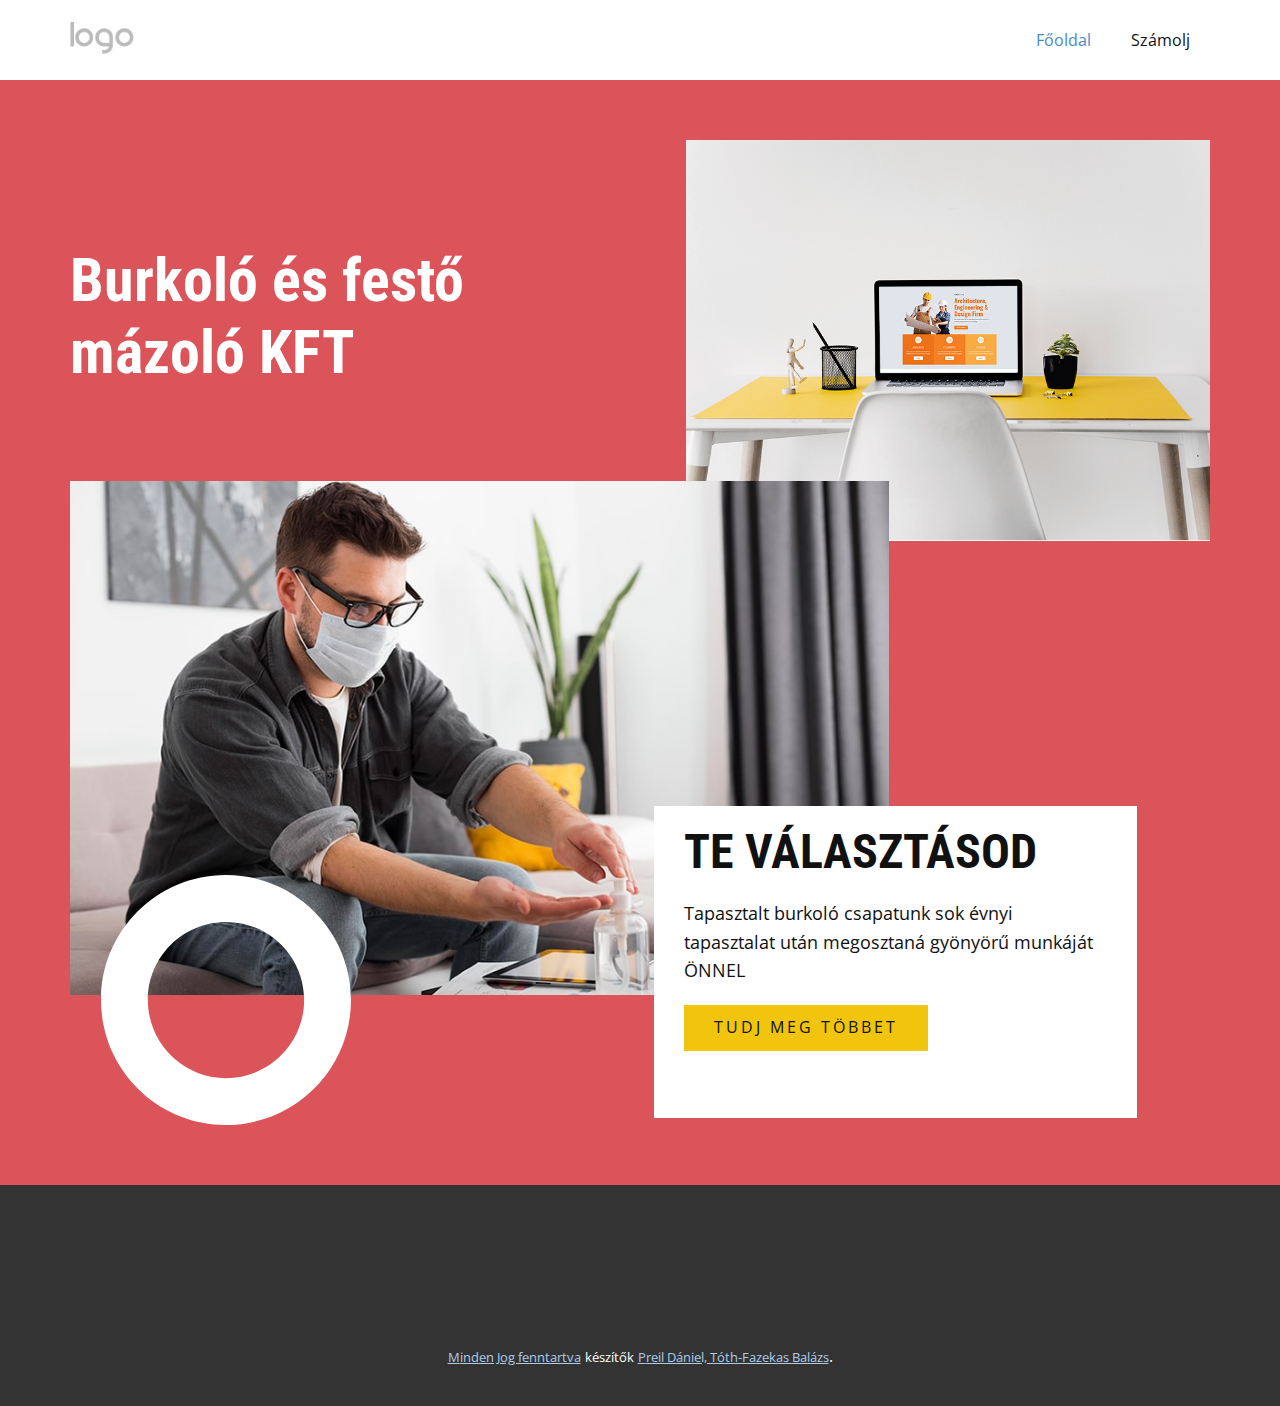
<file: index.html>
<!DOCTYPE html>
<html style="font-size: 16px;" lang="en"><head>
    <meta name="viewport" content="width=device-width, initial-scale=1.0">
    <meta charset="utf-8">
    <meta name="keywords" content="Mobile-Friendly Web Design to Grow Your Business, Our Vision">
    <meta name="description" content="">
    <title>Home</title>
    <link rel="stylesheet" href="nicepage.css" media="screen">
<link rel="stylesheet" href="Home.css" media="screen">
    <script class="u-script" type="text/javascript" src="jquery.js" defer=""></script>
    <script class="u-script" type="text/javascript" src="nicepage.js" defer=""></script>
    <meta name="generator" content="Nicepage 5.10.8, nicepage.com">
    <link id="u-theme-google-font" rel="stylesheet" href="https://fonts.googleapis.com/css?family=Roboto:100,100i,300,300i,400,400i,500,500i,700,700i,900,900i|Open+Sans:300,300i,400,400i,500,500i,600,600i,700,700i,800,800i">
    <link id="u-page-google-font" rel="stylesheet" href="https://fonts.googleapis.com/css?family=Roboto+Condensed:300,300i,400,400i,700,700i">
    
    
    <script type="application/ld+json">{
		"@context": "http://schema.org",
		"@type": "Organization",
		"name": "",
		"logo": "images/default-logo.png"
}</script>
    <meta name="theme-color" content="#478ac9">
    <meta property="og:title" content="Home">
    <meta property="og:type" content="website">
  <meta data-intl-tel-input-cdn-path="intlTelInput/"></head>
  <body class="u-body u-xl-mode" data-lang="en"><header class="u-clearfix u-header u-header" id="sec-7cf6"><div class="u-clearfix u-sheet u-valign-middle u-sheet-1">
        <a href="index.html" class="u-image u-logo u-image-1">
          <img src="images/default-logo.png" class="u-logo-image u-logo-image-1">
        </a>
        <nav class="u-menu u-menu-dropdown u-offcanvas u-menu-1">
          <div class="menu-collapse" style="font-size: 1rem; letter-spacing: 0px;">
            <a class="u-button-style u-custom-left-right-menu-spacing u-custom-padding-bottom u-custom-top-bottom-menu-spacing u-nav-link u-text-active-palette-1-base u-text-hover-palette-2-base" href="#">
              <svg class="u-svg-link" viewBox="0 0 24 24"><use xmlns:xlink="http://www.w3.org/1999/xlink" xlink:href="#menu-hamburger"></use></svg>
              <svg class="u-svg-content" version="1.1" id="menu-hamburger" viewBox="0 0 16 16" x="0px" y="0px" xmlns:xlink="http://www.w3.org/1999/xlink" xmlns="http://www.w3.org/2000/svg"><g><rect y="1" width="16" height="2"></rect><rect y="7" width="16" height="2"></rect><rect y="13" width="16" height="2"></rect>
</g></svg>
            </a>
          </div>
          <div class="u-nav-container">
            <ul class="u-nav u-unstyled u-nav-1"><li class="u-nav-item"><a class="u-button-style u-nav-link u-text-active-palette-1-base u-text-hover-palette-2-base" href="index.html" style="padding: 10px 20px;">Főoldal</a>
</li><li class="u-nav-item"><a class="u-button-style u-nav-link u-text-active-palette-1-base u-text-hover-palette-2-base" href="calculate.html" style="padding: 10px 20px;">Számolj</a>
</li></ul>
          </div>
          <div class="u-nav-container-collapse">
            <div class="u-black u-container-style u-inner-container-layout u-opacity u-opacity-95 u-sidenav">
              <div class="u-inner-container-layout u-sidenav-overflow">
                <div class="u-menu-close"></div>
                <ul class="u-align-center u-nav u-popupmenu-items u-unstyled u-nav-2"><li class="u-nav-item"><a class="u-button-style u-nav-link" href="index.html">Főoldal</a>
</li><li class="u-nav-item"><a class="u-button-style u-nav-link" href="calculate.html">Számolj</a>
</li><li class="u-nav-item"><a class="u-button-style u-nav-link" href="Contact.html">Kapcsolat</a>
</li></ul>
              </div>
            </div>
            <div class="u-black u-menu-overlay u-opacity u-opacity-70"></div>
          </div>
        </nav>
      </div></header>
    <section class="u-clearfix u-palette-2-base u-section-1" id="carousel_34bd">
      <div class="u-clearfix u-sheet u-valign-middle-sm u-valign-middle-xs u-sheet-1">
        <img src="images/9fea89fe-978d-29e6-07e9-c41c47e486f8.jpg" alt="" class="u-align-left u-image u-image-1">
        <div class="u-align-left u-container-style u-expanded-width-xs u-group u-group-1">
          <div class="u-container-layout u-valign-middle u-container-layout-1">
            <h1 class="u-custom-font u-font-roboto-condensed u-text u-text-body-alt-color u-text-1">Burkoló és festő mázoló KFT</h1>
          </div>
        </div>
        <img src="images/-min.jpg" alt="" class="u-align-left u-image u-image-2">
        <div class="u-align-left u-container-style u-group u-white u-group-2">
          <div class="u-container-layout u-container-layout-2">
            <h2 class="u-custom-font u-font-roboto-condensed u-text u-text-2">Te választásod</h2>
            <p class="u-text u-text-3">Tapasztalt burkoló csapatunk sok évnyi tapasztalat után megosztaná gyönyörű munkáját ÖNNEL</p>
            </p>
            <a href="calculate.html" class="u-btn u-btn-rectangle u-button-style u-palette-3-base u-btn-2">Tudj meg többet</a>
          </div>
        </div>
        <div class="u-shape u-shape-svg u-text-white u-shape-1">
          <svg class="u-svg-link" preserveAspectRatio="none" viewBox="0 0 160 160"><use xmlns:xlink="http://www.w3.org/1999/xlink" xlink:href="#svg-d9c8"></use></svg>
          <svg xmlns="http://www.w3.org/2000/svg" xmlns:xlink="http://www.w3.org/1999/xlink" version="1.1" xml:space="preserve" class="u-svg-content" viewBox="0 0 160 160" x="0px" y="0px" id="svg-d9c8" style="enable-background:new 0 0 160 160;"><path d="M80,30c27.6,0,50,22.4,50,50s-22.4,50-50,50s-50-22.4-50-50S52.4,30,80,30 M80,0C35.8,0,0,35.8,0,80s35.8,80,80,80
	s80-35.8,80-80S124.2,0,80,0L80,0z"></path></svg>
        </div>
      </div>
    </section>
    
    
    <footer class="u-align-center u-clearfix u-footer u-grey-80 u-footer" id="sec-8232"><div class="u-clearfix u-sheet u-sheet-1">
        <p class="u-small-text u-text u-text-variant u-text-1"></p>
      </div></footer>
    <section class="u-backlink u-clearfix u-grey-80">
      <a class="u-link" href="index.html" target="_blank">
        <span>Minden Jog fenntartva</span>
      </a>
      <p class="u-text">
        <span>készítők</span>
      </p>
      <a class="u-link" href="index.html" target="_blank">
        <span>Preil Dániel, Tóth-Fazekas Balázs</span>
      </a>. 
    </section>
  
</body></html>
</file>
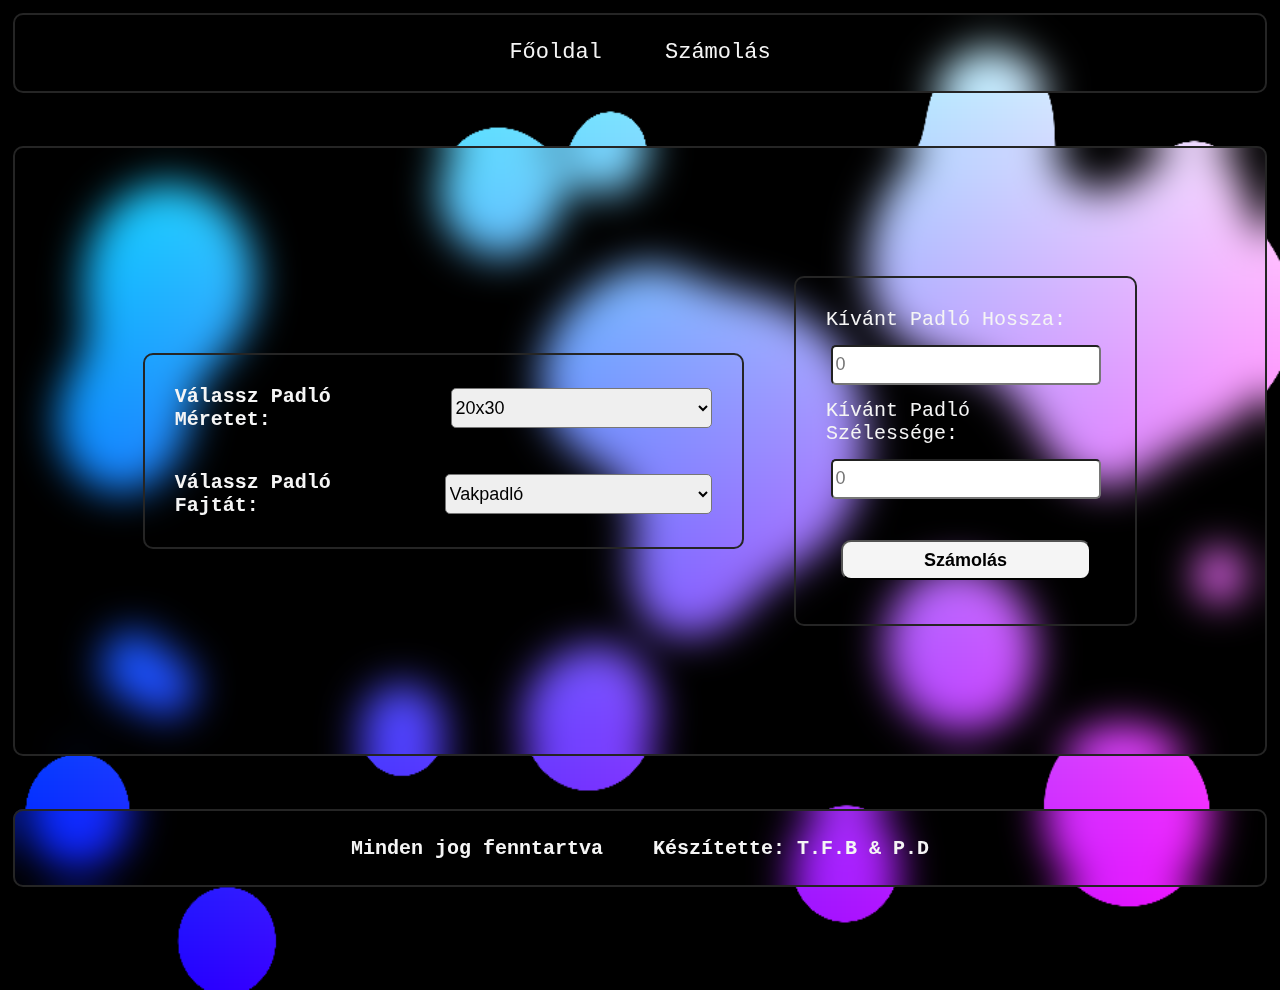
<file: calculate.html>
<!DOCTYPE html>

<html lang="hu">

  <head>
    <meta charset="UTF-8">
    <meta http-equiv="X-UA-Compatible" content="IE=edge">
    <meta name="viewport" content="width=device-width, initial-scale=1.0">
    <link rel="stylesheet" href="style.css">
    <script src="./background.js" defer></script>
    <title>Számolás</title>
  </head>

  <body>


    <div>
      <nav class="navbar">
        <a href="./index.html">Főoldal</a>
        <a href="#">Számolás</a>
      </nav>
    </div>

    <div class="container">

      <div class="chooser-container">
        <div class="chooser">
          <h1 class="chooser-title">Válassz Padló Méretet:</h1>
          <select class="choose-select">
            <option class="choose-data" value="20x30">20x30</option>
            <option class="choose-data" value="30x30">30x30</option>
            <option class="choose-data" value="25x25">25x25</option>
            <option class="choose-data" value="40x60">40x60</option>
          </select>
        </div>

        <div class="chooser">
          <h1 class="chooser-title">Válassz Padló Fajtát:</h1>
          <select class="choose-select">
            <option class="choose-data" value="Vakpadló">Vakpadló</option>
            <option class="choose-data" value="Lamellaparketta">Lamellaparketta</option>
            <option class="choose-data" value="Mozaikparketta">Mozaikparketta</option>
            <option class="choose-data" value="Szalagparketta">Szalagparketta</option>
          </select>
        </div>
      </div>

      <form class="form">
        <label class="label" for="first">Kívánt Padló Hossza: </label>
        <input class="input" type="text" id="numberOne" value="" placeholder="0" required/>
        <label class="label" for="second">Kívánt Padló Szélessége: </label>
        <input class="input" type="text" id="numberTwo" value="" placeholder="0" required/>
        <input class="button" type="button" onclick="incrementValue()" value="Számolás" />
        <h3 id="result" style="margin-top: 5%; font-size: 20px; text-align: center;"></h3>
      </form>
    </div>

  <div class="footer">
    <div class="footer-elements">
      <h1>Minden jog fenntartva</h1>
      <h1>Készítette: T.F.B & P.D</h1>
    </div>
  </div>

  <script>
    function incrementValue() {
      let valueOne = parseInt(document.getElementById('numberOne').value);
      let valueTwo = parseInt(document.getElementById('numberTwo').value);
      let newValue = valueOne * valueTwo
      if (newValue === NaN || newValue === 0) {
          let result = document.getElementById('result').innerText = `Helytelen érték`;
      } else {
          let result = document.getElementById('result').innerText = `Eredmény: ${newValue}m²`;
      }
    }
  </script>

  </body>


</html>
</file>
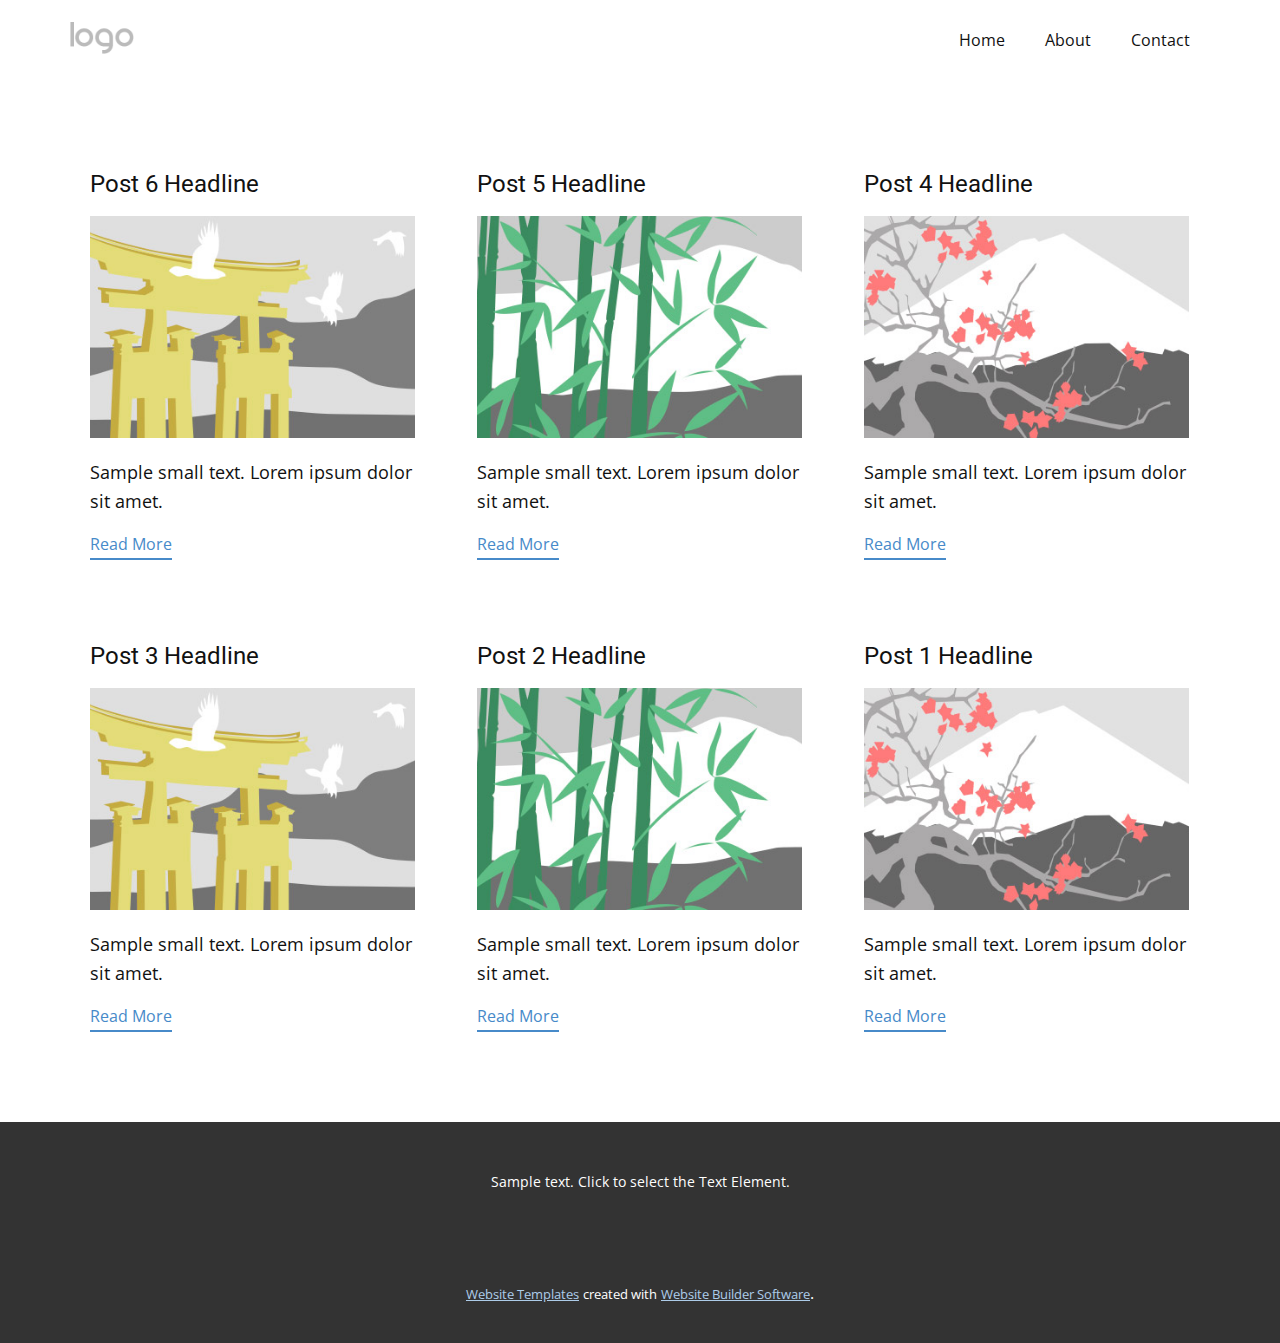
<file: blog/blog.html>
<!DOCTYPE html>
<html style="font-size: 16px;" lang="en"><head>
    <meta name="viewport" content="width=device-width, initial-scale=1.0">
    <meta charset="utf-8">
    <meta name="keywords" content="">
    <meta name="description" content="">
    <title>Blog Template</title>
    <link rel="stylesheet" href="../nicepage.css" media="screen">
<link rel="stylesheet" href="../Blog-Template.css" media="screen">
    <script class="u-script" type="text/javascript" src="../jquery.js" defer=""></script>
    <script class="u-script" type="text/javascript" src="../nicepage.js" defer=""></script>
    <meta name="generator" content="Nicepage 5.10.8, nicepage.com">
    <link id="u-theme-google-font" rel="stylesheet" href="https://fonts.googleapis.com/css?family=Roboto:100,100i,300,300i,400,400i,500,500i,700,700i,900,900i|Open+Sans:300,300i,400,400i,500,500i,600,600i,700,700i,800,800i">
    
    
    <script type="application/ld+json">{
		"@context": "http://schema.org",
		"@type": "Organization",
		"name": "",
		"logo": "images/default-logo.png"
}</script>
    <meta name="theme-color" content="#478ac9">
  <meta data-intl-tel-input-cdn-path="intlTelInput/"></head>
  <body class="u-body u-xl-mode" data-lang="en"><header class="u-clearfix u-header u-header" id="sec-7cf6"><div class="u-clearfix u-sheet u-valign-middle u-sheet-1">
        <a href="https://nicepage.com" class="u-image u-logo u-image-1">
          <img src="../images/default-logo.png" class="u-logo-image u-logo-image-1">
        </a>
        <nav class="u-menu u-menu-dropdown u-offcanvas u-menu-1">
          <div class="menu-collapse" style="font-size: 1rem; letter-spacing: 0px;">
            <a class="u-button-style u-custom-left-right-menu-spacing u-custom-padding-bottom u-custom-top-bottom-menu-spacing u-nav-link u-text-active-palette-1-base u-text-hover-palette-2-base" href="#">
              <svg class="u-svg-link" viewBox="0 0 24 24"><use xmlns:xlink="http://www.w3.org/1999/xlink" xlink:href="#menu-hamburger"></use></svg>
              <svg class="u-svg-content" version="1.1" id="menu-hamburger" viewBox="0 0 16 16" x="0px" y="0px" xmlns:xlink="http://www.w3.org/1999/xlink" xmlns="http://www.w3.org/2000/svg"><g><rect y="1" width="16" height="2"></rect><rect y="7" width="16" height="2"></rect><rect y="13" width="16" height="2"></rect>
</g></svg>
            </a>
          </div>
          <div class="u-nav-container">
            <ul class="u-nav u-unstyled u-nav-1"><li class="u-nav-item"><a class="u-button-style u-nav-link u-text-active-palette-1-base u-text-hover-palette-2-base" href="../Home.html" style="padding: 10px 20px;">Home</a>
</li><li class="u-nav-item"><a class="u-button-style u-nav-link u-text-active-palette-1-base u-text-hover-palette-2-base" href="../About.html" style="padding: 10px 20px;">About</a>
</li><li class="u-nav-item"><a class="u-button-style u-nav-link u-text-active-palette-1-base u-text-hover-palette-2-base" href="../Contact.html" style="padding: 10px 20px;">Contact</a>
</li></ul>
          </div>
          <div class="u-nav-container-collapse">
            <div class="u-black u-container-style u-inner-container-layout u-opacity u-opacity-95 u-sidenav">
              <div class="u-inner-container-layout u-sidenav-overflow">
                <div class="u-menu-close"></div>
                <ul class="u-align-center u-nav u-popupmenu-items u-unstyled u-nav-2"><li class="u-nav-item"><a class="u-button-style u-nav-link" href="../Home.html">Home</a>
</li><li class="u-nav-item"><a class="u-button-style u-nav-link" href="../About.html">About</a>
</li><li class="u-nav-item"><a class="u-button-style u-nav-link" href="../Contact.html">Contact</a>
</li></ul>
              </div>
            </div>
            <div class="u-black u-menu-overlay u-opacity u-opacity-70"></div>
          </div>
        </nav>
      </div></header>
    <section class="u-clearfix u-section-1" id="sec-e6d3">
      <div class="u-clearfix u-sheet u-valign-middle u-sheet-1"><!--blog--><!--blog_options_json--><!--{"type":"Recent","source":"","tags":"","count":""}--><!--/blog_options_json-->
        <div class="u-blog u-expanded-width u-repeater u-repeater-1"><!--blog_post-->
          <div class="u-blog-post u-container-style u-repeater-item u-white u-repeater-item-1">
            <div class="u-container-layout u-similar-container u-valign-top u-container-layout-1"><!--blog_post_header-->
              <h4 class="u-blog-control u-text u-text-1">
                <a class="u-post-header-link" href="../blog/post-5.html">Post 6 Headline</a>
              </h4><!--/blog_post_header--><!--blog_post_image-->
              <a class="u-post-header-link" href="../blog/post-5.html"><img alt="" class="u-blog-control u-expanded-width u-image u-image-default u-image-1" src="../images/8ad73f3c.jpeg"></a><!--/blog_post_image--><!--blog_post_content-->
              <div class="u-blog-control u-post-content u-text u-text-2 fr-view">Sample small text. Lorem ipsum dolor sit amet.</div><!--/blog_post_content--><!--blog_post_readmore-->
              <a href="../blog/post-5.html" class="u-blog-control u-border-2 u-border-palette-1-base u-btn u-btn-rectangle u-button-style u-none u-btn-1"><!--blog_post_readmore_content--><!--options_json--><!--{"content":"","defaultValue":"Read More"}--><!--/options_json-->Read More<!--/blog_post_readmore_content--></a><!--/blog_post_readmore-->
            </div>
          </div><div class="u-blog-post u-container-style u-repeater-item u-video-cover u-white">
            <div class="u-container-layout u-similar-container u-valign-top u-container-layout-2"><!--blog_post_header-->
              <h4 class="u-blog-control u-text u-text-3">
                <a class="u-post-header-link" href="../blog/post-4.html">Post 5 Headline</a>
              </h4><!--/blog_post_header--><!--blog_post_image-->
              <a class="u-post-header-link" href="../blog/post-4.html"><img alt="" class="u-blog-control u-expanded-width u-image u-image-default u-image-2" src="../images/68f64b9d.jpeg"></a><!--/blog_post_image--><!--blog_post_content-->
              <div class="u-blog-control u-post-content u-text u-text-4 fr-view">Sample small text. Lorem ipsum dolor sit amet.</div><!--/blog_post_content--><!--blog_post_readmore-->
              <a href="../blog/post-4.html" class="u-blog-control u-border-2 u-border-palette-1-base u-btn u-btn-rectangle u-button-style u-none u-btn-2"><!--blog_post_readmore_content--><!--options_json--><!--{"content":"","defaultValue":"Read More"}--><!--/options_json-->Read More<!--/blog_post_readmore_content--></a><!--/blog_post_readmore-->
            </div>
          </div><div class="u-blog-post u-container-style u-repeater-item u-video-cover u-white">
            <div class="u-container-layout u-similar-container u-valign-top u-container-layout-3"><!--blog_post_header-->
              <h4 class="u-blog-control u-text u-text-5">
                <a class="u-post-header-link" href="../blog/post-3.html">Post 4 Headline</a>
              </h4><!--/blog_post_header--><!--blog_post_image-->
              <a class="u-post-header-link" href="../blog/post-3.html"><img alt="" class="u-blog-control u-expanded-width u-image u-image-default u-image-3" src="../images/0fd3416c.jpeg"></a><!--/blog_post_image--><!--blog_post_content-->
              <div class="u-blog-control u-post-content u-text u-text-6 fr-view">Sample small text. Lorem ipsum dolor sit amet.</div><!--/blog_post_content--><!--blog_post_readmore-->
              <a href="../blog/post-3.html" class="u-blog-control u-border-2 u-border-palette-1-base u-btn u-btn-rectangle u-button-style u-none u-btn-3"><!--blog_post_readmore_content--><!--options_json--><!--{"content":"","defaultValue":"Read More"}--><!--/options_json-->Read More<!--/blog_post_readmore_content--></a><!--/blog_post_readmore-->
            </div>
          </div><div class="u-blog-post u-container-style u-repeater-item u-white u-repeater-item-1">
            <div class="u-container-layout u-similar-container u-valign-top u-container-layout-1"><!--blog_post_header-->
              <h4 class="u-blog-control u-text u-text-1">
                <a class="u-post-header-link" href="../blog/post-2.html">Post 3 Headline</a>
              </h4><!--/blog_post_header--><!--blog_post_image-->
              <a class="u-post-header-link" href="../blog/post-2.html"><img alt="" class="u-blog-control u-expanded-width u-image u-image-default u-image-1" src="../images/8ad73f3c.jpeg"></a><!--/blog_post_image--><!--blog_post_content-->
              <div class="u-blog-control u-post-content u-text u-text-2 fr-view">Sample small text. Lorem ipsum dolor sit amet.</div><!--/blog_post_content--><!--blog_post_readmore-->
              <a href="../blog/post-2.html" class="u-blog-control u-border-2 u-border-palette-1-base u-btn u-btn-rectangle u-button-style u-none u-btn-1"><!--blog_post_readmore_content--><!--options_json--><!--{"content":"","defaultValue":"Read More"}--><!--/options_json-->Read More<!--/blog_post_readmore_content--></a><!--/blog_post_readmore-->
            </div>
          </div><div class="u-blog-post u-container-style u-repeater-item u-video-cover u-white">
            <div class="u-container-layout u-similar-container u-valign-top u-container-layout-2"><!--blog_post_header-->
              <h4 class="u-blog-control u-text u-text-3">
                <a class="u-post-header-link" href="../blog/post-1.html">Post 2 Headline</a>
              </h4><!--/blog_post_header--><!--blog_post_image-->
              <a class="u-post-header-link" href="../blog/post-1.html"><img alt="" class="u-blog-control u-expanded-width u-image u-image-default u-image-2" src="../images/68f64b9d.jpeg"></a><!--/blog_post_image--><!--blog_post_content-->
              <div class="u-blog-control u-post-content u-text u-text-4 fr-view">Sample small text. Lorem ipsum dolor sit amet.</div><!--/blog_post_content--><!--blog_post_readmore-->
              <a href="../blog/post-1.html" class="u-blog-control u-border-2 u-border-palette-1-base u-btn u-btn-rectangle u-button-style u-none u-btn-2"><!--blog_post_readmore_content--><!--options_json--><!--{"content":"","defaultValue":"Read More"}--><!--/options_json-->Read More<!--/blog_post_readmore_content--></a><!--/blog_post_readmore-->
            </div>
          </div><div class="u-blog-post u-container-style u-repeater-item u-video-cover u-white">
            <div class="u-container-layout u-similar-container u-valign-top u-container-layout-3"><!--blog_post_header-->
              <h4 class="u-blog-control u-text u-text-5">
                <a class="u-post-header-link" href="../blog/post.html">Post 1 Headline</a>
              </h4><!--/blog_post_header--><!--blog_post_image-->
              <a class="u-post-header-link" href="../blog/post.html"><img alt="" class="u-blog-control u-expanded-width u-image u-image-default u-image-3" src="../images/0fd3416c.jpeg"></a><!--/blog_post_image--><!--blog_post_content-->
              <div class="u-blog-control u-post-content u-text u-text-6 fr-view">Sample small text. Lorem ipsum dolor sit amet.</div><!--/blog_post_content--><!--blog_post_readmore-->
              <a href="../blog/post.html" class="u-blog-control u-border-2 u-border-palette-1-base u-btn u-btn-rectangle u-button-style u-none u-btn-3"><!--blog_post_readmore_content--><!--options_json--><!--{"content":"","defaultValue":"Read More"}--><!--/options_json-->Read More<!--/blog_post_readmore_content--></a><!--/blog_post_readmore-->
            </div>
          </div><!--/blog_post--><!--blog_post-->
          <!--/blog_post--><!--blog_post-->
          <!--/blog_post-->
        </div><!--/blog-->
      </div>
    </section>
    
    
    <footer class="u-align-center u-clearfix u-footer u-grey-80 u-footer" id="sec-8232"><div class="u-clearfix u-sheet u-sheet-1">
        <p class="u-small-text u-text u-text-variant u-text-1">Sample text. Click to select the Text Element.</p>
      </div></footer>
    <section class="u-backlink u-clearfix u-grey-80">
      <a class="u-link" href="https://nicepage.com/website-templates" target="_blank">
        <span>Website Templates</span>
      </a>
      <p class="u-text">
        <span>created with</span>
      </p>
      <a class="u-link" href="" target="_blank">
        <span>Website Builder Software</span>
      </a>. 
    </section>
  
</body></html>
</file>
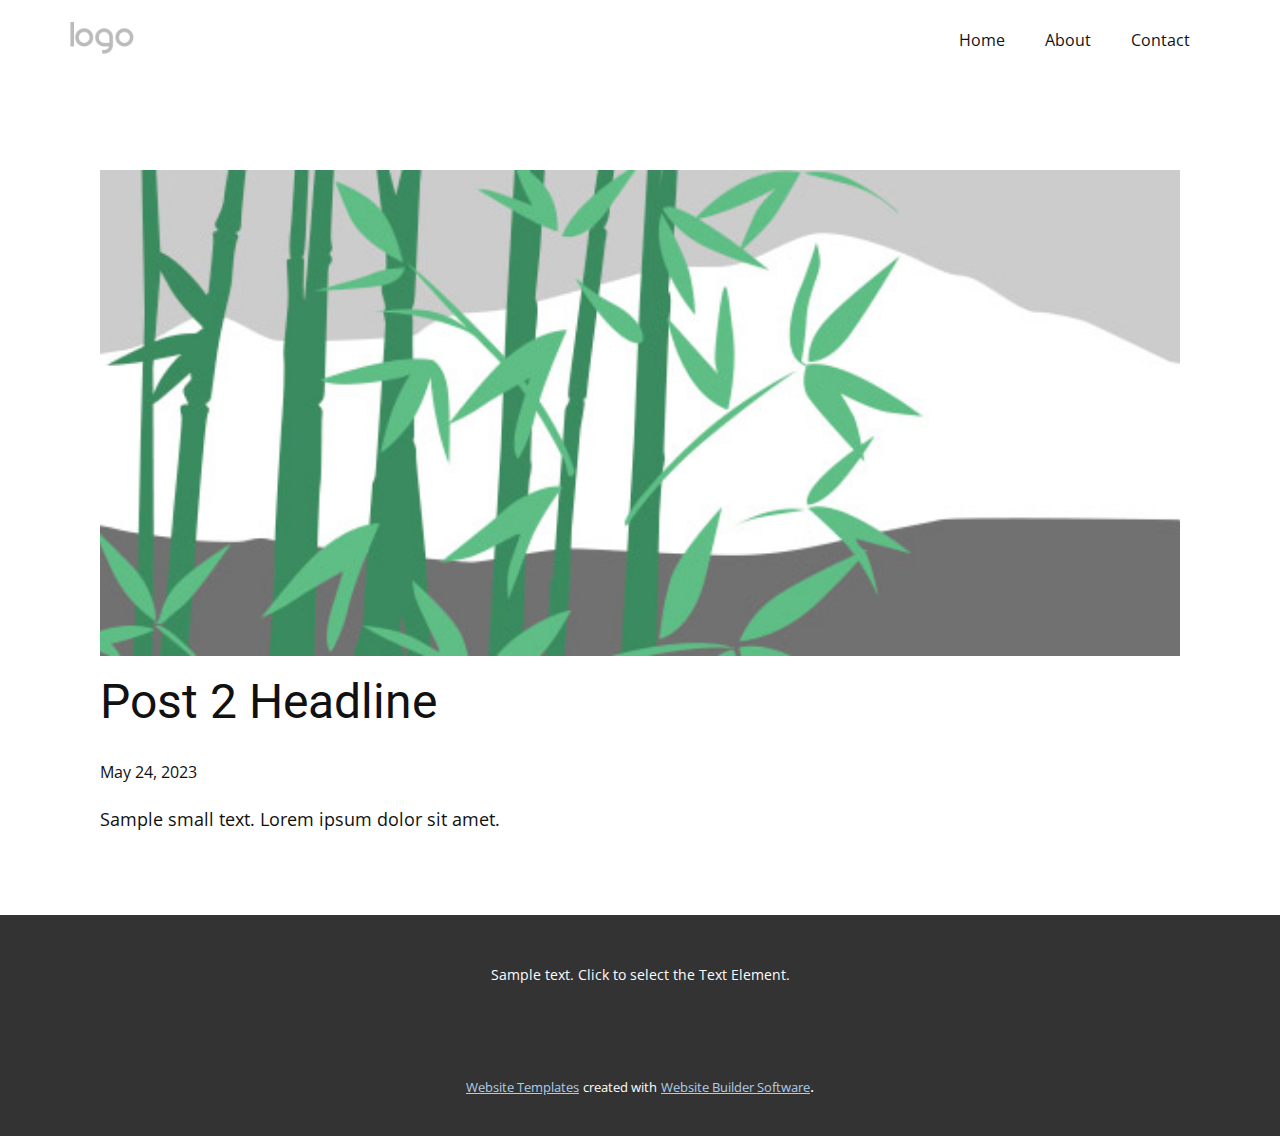
<file: blog/post-1.html>
<!DOCTYPE html>
<html style="font-size: 16px;" lang="en"><head>
    <meta name="viewport" content="width=device-width, initial-scale=1.0">
    <meta charset="utf-8">
    <meta name="keywords" content="Post 1 Headline">
    <meta name="description" content="">
    <title>Post 2 Headline</title>
    <link rel="stylesheet" href="../nicepage.css" media="screen">
<link rel="stylesheet" href="../Post-Template.css" media="screen">
    <script class="u-script" type="text/javascript" src="../jquery.js" defer=""></script>
    <script class="u-script" type="text/javascript" src="../nicepage.js" defer=""></script>
    <meta name="generator" content="Nicepage 5.10.8, nicepage.com">
    <link id="u-theme-google-font" rel="stylesheet" href="https://fonts.googleapis.com/css?family=Roboto:100,100i,300,300i,400,400i,500,500i,700,700i,900,900i|Open+Sans:300,300i,400,400i,500,500i,600,600i,700,700i,800,800i">
    
    
    <script type="application/ld+json">{
		"@context": "http://schema.org",
		"@type": "Organization",
		"name": "",
		"logo": "images/default-logo.png"
}</script>
    <meta name="theme-color" content="#478ac9">
  <meta data-intl-tel-input-cdn-path="intlTelInput/"></head>
  <body class="u-body u-xl-mode" data-lang="en"><header class="u-clearfix u-header u-header" id="sec-7cf6"><div class="u-clearfix u-sheet u-valign-middle u-sheet-1">
        <a href="https://nicepage.com" class="u-image u-logo u-image-1">
          <img src="../images/default-logo.png" class="u-logo-image u-logo-image-1">
        </a>
        <nav class="u-menu u-menu-dropdown u-offcanvas u-menu-1">
          <div class="menu-collapse" style="font-size: 1rem; letter-spacing: 0px;">
            <a class="u-button-style u-custom-left-right-menu-spacing u-custom-padding-bottom u-custom-top-bottom-menu-spacing u-nav-link u-text-active-palette-1-base u-text-hover-palette-2-base" href="#">
              <svg class="u-svg-link" viewBox="0 0 24 24"><use xmlns:xlink="http://www.w3.org/1999/xlink" xlink:href="#menu-hamburger"></use></svg>
              <svg class="u-svg-content" version="1.1" id="menu-hamburger" viewBox="0 0 16 16" x="0px" y="0px" xmlns:xlink="http://www.w3.org/1999/xlink" xmlns="http://www.w3.org/2000/svg"><g><rect y="1" width="16" height="2"></rect><rect y="7" width="16" height="2"></rect><rect y="13" width="16" height="2"></rect>
</g></svg>
            </a>
          </div>
          <div class="u-nav-container">
            <ul class="u-nav u-unstyled u-nav-1"><li class="u-nav-item"><a class="u-button-style u-nav-link u-text-active-palette-1-base u-text-hover-palette-2-base" href="../Home.html" style="padding: 10px 20px;">Home</a>
</li><li class="u-nav-item"><a class="u-button-style u-nav-link u-text-active-palette-1-base u-text-hover-palette-2-base" href="../About.html" style="padding: 10px 20px;">About</a>
</li><li class="u-nav-item"><a class="u-button-style u-nav-link u-text-active-palette-1-base u-text-hover-palette-2-base" href="../Contact.html" style="padding: 10px 20px;">Contact</a>
</li></ul>
          </div>
          <div class="u-nav-container-collapse">
            <div class="u-black u-container-style u-inner-container-layout u-opacity u-opacity-95 u-sidenav">
              <div class="u-inner-container-layout u-sidenav-overflow">
                <div class="u-menu-close"></div>
                <ul class="u-align-center u-nav u-popupmenu-items u-unstyled u-nav-2"><li class="u-nav-item"><a class="u-button-style u-nav-link" href="../Home.html">Home</a>
</li><li class="u-nav-item"><a class="u-button-style u-nav-link" href="../About.html">About</a>
</li><li class="u-nav-item"><a class="u-button-style u-nav-link" href="../Contact.html">Contact</a>
</li></ul>
              </div>
            </div>
            <div class="u-black u-menu-overlay u-opacity u-opacity-70"></div>
          </div>
        </nav>
      </div></header>
    <section class="u-align-center u-clearfix u-section-1" id="sec-c955">
      <div class="u-clearfix u-sheet u-valign-middle-md u-valign-middle-sm u-valign-middle-xs u-sheet-1"><!--post_details--><!--post_details_options_json--><!--{"source":""}--><!--/post_details_options_json--><!--blog_post-->
        <div class="u-container-style u-expanded-width u-post-details u-post-details-1">
          <div class="u-container-layout u-valign-middle u-container-layout-1"><!--blog_post_image-->
            <img alt="" class="u-blog-control u-expanded-width u-image u-image-default u-image-1" src="../images/68f64b9d.jpeg"><!--/blog_post_image--><!--blog_post_header-->
            <h2 class="u-blog-control u-text u-text-1">Post 2 Headline</h2><!--/blog_post_header--><!--blog_post_metadata-->
            <div class="u-blog-control u-metadata u-metadata-1"><!--blog_post_metadata_date-->
              <span class="u-meta-date u-meta-icon">May 24, 2023</span><!--/blog_post_metadata_date--><!--blog_post_metadata_category-->
              <!--/blog_post_metadata_category--><!--blog_post_metadata_comments-->
              <!--/blog_post_metadata_comments-->
            </div><!--/blog_post_metadata--><!--blog_post_content-->
            <div class="u-align-justify u-blog-control u-post-content u-text u-text-2 fr-view">
  Sample small text. Lorem ipsum dolor sit amet.
  </div><!--/blog_post_content-->
          </div>
        </div><!--/blog_post--><!--/post_details-->
      </div>
    </section>
    
    
    <footer class="u-align-center u-clearfix u-footer u-grey-80 u-footer" id="sec-8232"><div class="u-clearfix u-sheet u-sheet-1">
        <p class="u-small-text u-text u-text-variant u-text-1">Sample text. Click to select the Text Element.</p>
      </div></footer>
    <section class="u-backlink u-clearfix u-grey-80">
      <a class="u-link" href="https://nicepage.com/website-templates" target="_blank">
        <span>Website Templates</span>
      </a>
      <p class="u-text">
        <span>created with</span>
      </p>
      <a class="u-link" href="" target="_blank">
        <span>Website Builder Software</span>
      </a>. 
    </section>
  
</body></html>
</file>
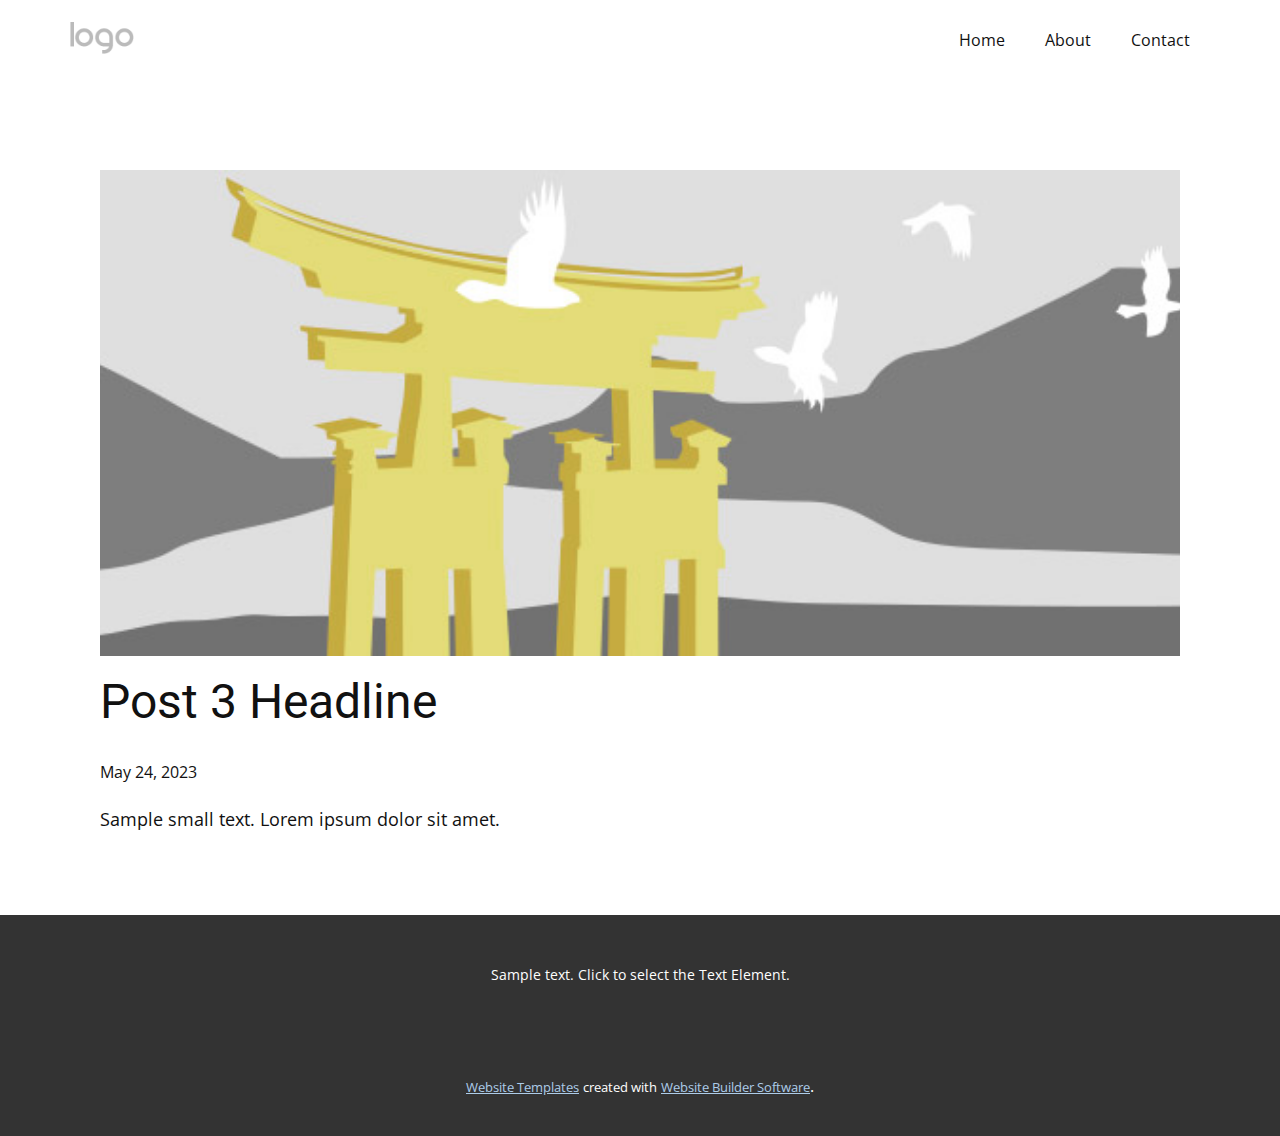
<file: blog/post-2.html>
<!DOCTYPE html>
<html style="font-size: 16px;" lang="en"><head>
    <meta name="viewport" content="width=device-width, initial-scale=1.0">
    <meta charset="utf-8">
    <meta name="keywords" content="Post 1 Headline">
    <meta name="description" content="">
    <title>Post 3 Headline</title>
    <link rel="stylesheet" href="../nicepage.css" media="screen">
<link rel="stylesheet" href="../Post-Template.css" media="screen">
    <script class="u-script" type="text/javascript" src="../jquery.js" defer=""></script>
    <script class="u-script" type="text/javascript" src="../nicepage.js" defer=""></script>
    <meta name="generator" content="Nicepage 5.10.8, nicepage.com">
    <link id="u-theme-google-font" rel="stylesheet" href="https://fonts.googleapis.com/css?family=Roboto:100,100i,300,300i,400,400i,500,500i,700,700i,900,900i|Open+Sans:300,300i,400,400i,500,500i,600,600i,700,700i,800,800i">
    
    
    <script type="application/ld+json">{
		"@context": "http://schema.org",
		"@type": "Organization",
		"name": "",
		"logo": "images/default-logo.png"
}</script>
    <meta name="theme-color" content="#478ac9">
  <meta data-intl-tel-input-cdn-path="intlTelInput/"></head>
  <body class="u-body u-xl-mode" data-lang="en"><header class="u-clearfix u-header u-header" id="sec-7cf6"><div class="u-clearfix u-sheet u-valign-middle u-sheet-1">
        <a href="https://nicepage.com" class="u-image u-logo u-image-1">
          <img src="../images/default-logo.png" class="u-logo-image u-logo-image-1">
        </a>
        <nav class="u-menu u-menu-dropdown u-offcanvas u-menu-1">
          <div class="menu-collapse" style="font-size: 1rem; letter-spacing: 0px;">
            <a class="u-button-style u-custom-left-right-menu-spacing u-custom-padding-bottom u-custom-top-bottom-menu-spacing u-nav-link u-text-active-palette-1-base u-text-hover-palette-2-base" href="#">
              <svg class="u-svg-link" viewBox="0 0 24 24"><use xmlns:xlink="http://www.w3.org/1999/xlink" xlink:href="#menu-hamburger"></use></svg>
              <svg class="u-svg-content" version="1.1" id="menu-hamburger" viewBox="0 0 16 16" x="0px" y="0px" xmlns:xlink="http://www.w3.org/1999/xlink" xmlns="http://www.w3.org/2000/svg"><g><rect y="1" width="16" height="2"></rect><rect y="7" width="16" height="2"></rect><rect y="13" width="16" height="2"></rect>
</g></svg>
            </a>
          </div>
          <div class="u-nav-container">
            <ul class="u-nav u-unstyled u-nav-1"><li class="u-nav-item"><a class="u-button-style u-nav-link u-text-active-palette-1-base u-text-hover-palette-2-base" href="../Home.html" style="padding: 10px 20px;">Home</a>
</li><li class="u-nav-item"><a class="u-button-style u-nav-link u-text-active-palette-1-base u-text-hover-palette-2-base" href="../About.html" style="padding: 10px 20px;">About</a>
</li><li class="u-nav-item"><a class="u-button-style u-nav-link u-text-active-palette-1-base u-text-hover-palette-2-base" href="../Contact.html" style="padding: 10px 20px;">Contact</a>
</li></ul>
          </div>
          <div class="u-nav-container-collapse">
            <div class="u-black u-container-style u-inner-container-layout u-opacity u-opacity-95 u-sidenav">
              <div class="u-inner-container-layout u-sidenav-overflow">
                <div class="u-menu-close"></div>
                <ul class="u-align-center u-nav u-popupmenu-items u-unstyled u-nav-2"><li class="u-nav-item"><a class="u-button-style u-nav-link" href="../Home.html">Home</a>
</li><li class="u-nav-item"><a class="u-button-style u-nav-link" href="../About.html">About</a>
</li><li class="u-nav-item"><a class="u-button-style u-nav-link" href="../Contact.html">Contact</a>
</li></ul>
              </div>
            </div>
            <div class="u-black u-menu-overlay u-opacity u-opacity-70"></div>
          </div>
        </nav>
      </div></header>
    <section class="u-align-center u-clearfix u-section-1" id="sec-c955">
      <div class="u-clearfix u-sheet u-valign-middle-md u-valign-middle-sm u-valign-middle-xs u-sheet-1"><!--post_details--><!--post_details_options_json--><!--{"source":""}--><!--/post_details_options_json--><!--blog_post-->
        <div class="u-container-style u-expanded-width u-post-details u-post-details-1">
          <div class="u-container-layout u-valign-middle u-container-layout-1"><!--blog_post_image-->
            <img alt="" class="u-blog-control u-expanded-width u-image u-image-default u-image-1" src="../images/8ad73f3c.jpeg"><!--/blog_post_image--><!--blog_post_header-->
            <h2 class="u-blog-control u-text u-text-1">Post 3 Headline</h2><!--/blog_post_header--><!--blog_post_metadata-->
            <div class="u-blog-control u-metadata u-metadata-1"><!--blog_post_metadata_date-->
              <span class="u-meta-date u-meta-icon">May 24, 2023</span><!--/blog_post_metadata_date--><!--blog_post_metadata_category-->
              <!--/blog_post_metadata_category--><!--blog_post_metadata_comments-->
              <!--/blog_post_metadata_comments-->
            </div><!--/blog_post_metadata--><!--blog_post_content-->
            <div class="u-align-justify u-blog-control u-post-content u-text u-text-2 fr-view">
  Sample small text. Lorem ipsum dolor sit amet.
  </div><!--/blog_post_content-->
          </div>
        </div><!--/blog_post--><!--/post_details-->
      </div>
    </section>
    
    
    <footer class="u-align-center u-clearfix u-footer u-grey-80 u-footer" id="sec-8232"><div class="u-clearfix u-sheet u-sheet-1">
        <p class="u-small-text u-text u-text-variant u-text-1">Sample text. Click to select the Text Element.</p>
      </div></footer>
    <section class="u-backlink u-clearfix u-grey-80">
      <a class="u-link" href="https://nicepage.com/website-templates" target="_blank">
        <span>Website Templates</span>
      </a>
      <p class="u-text">
        <span>created with</span>
      </p>
      <a class="u-link" href="" target="_blank">
        <span>Website Builder Software</span>
      </a>. 
    </section>
  
</body></html>
</file>
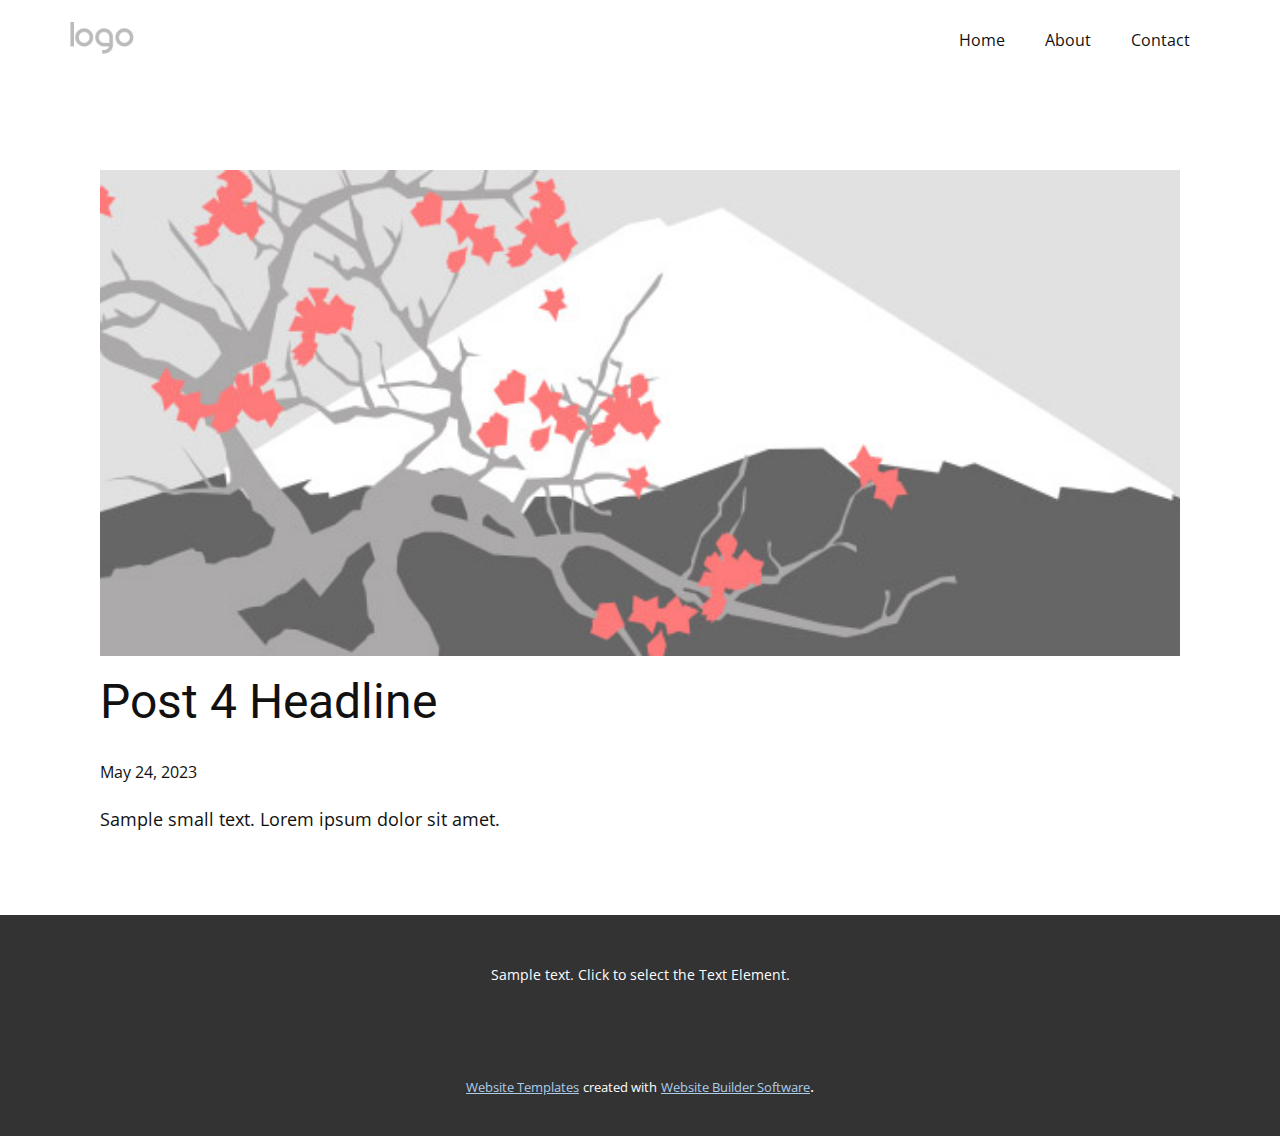
<file: blog/post-3.html>
<!DOCTYPE html>
<html style="font-size: 16px;" lang="en"><head>
    <meta name="viewport" content="width=device-width, initial-scale=1.0">
    <meta charset="utf-8">
    <meta name="keywords" content="Post 1 Headline">
    <meta name="description" content="">
    <title>Post 4 Headline</title>
    <link rel="stylesheet" href="../nicepage.css" media="screen">
<link rel="stylesheet" href="../Post-Template.css" media="screen">
    <script class="u-script" type="text/javascript" src="../jquery.js" defer=""></script>
    <script class="u-script" type="text/javascript" src="../nicepage.js" defer=""></script>
    <meta name="generator" content="Nicepage 5.10.8, nicepage.com">
    <link id="u-theme-google-font" rel="stylesheet" href="https://fonts.googleapis.com/css?family=Roboto:100,100i,300,300i,400,400i,500,500i,700,700i,900,900i|Open+Sans:300,300i,400,400i,500,500i,600,600i,700,700i,800,800i">
    
    
    <script type="application/ld+json">{
		"@context": "http://schema.org",
		"@type": "Organization",
		"name": "",
		"logo": "images/default-logo.png"
}</script>
    <meta name="theme-color" content="#478ac9">
  <meta data-intl-tel-input-cdn-path="intlTelInput/"></head>
  <body class="u-body u-xl-mode" data-lang="en"><header class="u-clearfix u-header u-header" id="sec-7cf6"><div class="u-clearfix u-sheet u-valign-middle u-sheet-1">
        <a href="https://nicepage.com" class="u-image u-logo u-image-1">
          <img src="../images/default-logo.png" class="u-logo-image u-logo-image-1">
        </a>
        <nav class="u-menu u-menu-dropdown u-offcanvas u-menu-1">
          <div class="menu-collapse" style="font-size: 1rem; letter-spacing: 0px;">
            <a class="u-button-style u-custom-left-right-menu-spacing u-custom-padding-bottom u-custom-top-bottom-menu-spacing u-nav-link u-text-active-palette-1-base u-text-hover-palette-2-base" href="#">
              <svg class="u-svg-link" viewBox="0 0 24 24"><use xmlns:xlink="http://www.w3.org/1999/xlink" xlink:href="#menu-hamburger"></use></svg>
              <svg class="u-svg-content" version="1.1" id="menu-hamburger" viewBox="0 0 16 16" x="0px" y="0px" xmlns:xlink="http://www.w3.org/1999/xlink" xmlns="http://www.w3.org/2000/svg"><g><rect y="1" width="16" height="2"></rect><rect y="7" width="16" height="2"></rect><rect y="13" width="16" height="2"></rect>
</g></svg>
            </a>
          </div>
          <div class="u-nav-container">
            <ul class="u-nav u-unstyled u-nav-1"><li class="u-nav-item"><a class="u-button-style u-nav-link u-text-active-palette-1-base u-text-hover-palette-2-base" href="../Home.html" style="padding: 10px 20px;">Home</a>
</li><li class="u-nav-item"><a class="u-button-style u-nav-link u-text-active-palette-1-base u-text-hover-palette-2-base" href="../About.html" style="padding: 10px 20px;">About</a>
</li><li class="u-nav-item"><a class="u-button-style u-nav-link u-text-active-palette-1-base u-text-hover-palette-2-base" href="../Contact.html" style="padding: 10px 20px;">Contact</a>
</li></ul>
          </div>
          <div class="u-nav-container-collapse">
            <div class="u-black u-container-style u-inner-container-layout u-opacity u-opacity-95 u-sidenav">
              <div class="u-inner-container-layout u-sidenav-overflow">
                <div class="u-menu-close"></div>
                <ul class="u-align-center u-nav u-popupmenu-items u-unstyled u-nav-2"><li class="u-nav-item"><a class="u-button-style u-nav-link" href="../Home.html">Home</a>
</li><li class="u-nav-item"><a class="u-button-style u-nav-link" href="../About.html">About</a>
</li><li class="u-nav-item"><a class="u-button-style u-nav-link" href="../Contact.html">Contact</a>
</li></ul>
              </div>
            </div>
            <div class="u-black u-menu-overlay u-opacity u-opacity-70"></div>
          </div>
        </nav>
      </div></header>
    <section class="u-align-center u-clearfix u-section-1" id="sec-c955">
      <div class="u-clearfix u-sheet u-valign-middle-md u-valign-middle-sm u-valign-middle-xs u-sheet-1"><!--post_details--><!--post_details_options_json--><!--{"source":""}--><!--/post_details_options_json--><!--blog_post-->
        <div class="u-container-style u-expanded-width u-post-details u-post-details-1">
          <div class="u-container-layout u-valign-middle u-container-layout-1"><!--blog_post_image-->
            <img alt="" class="u-blog-control u-expanded-width u-image u-image-default u-image-1" src="../images/0fd3416c.jpeg"><!--/blog_post_image--><!--blog_post_header-->
            <h2 class="u-blog-control u-text u-text-1">Post 4 Headline</h2><!--/blog_post_header--><!--blog_post_metadata-->
            <div class="u-blog-control u-metadata u-metadata-1"><!--blog_post_metadata_date-->
              <span class="u-meta-date u-meta-icon">May 24, 2023</span><!--/blog_post_metadata_date--><!--blog_post_metadata_category-->
              <!--/blog_post_metadata_category--><!--blog_post_metadata_comments-->
              <!--/blog_post_metadata_comments-->
            </div><!--/blog_post_metadata--><!--blog_post_content-->
            <div class="u-align-justify u-blog-control u-post-content u-text u-text-2 fr-view">
  Sample small text. Lorem ipsum dolor sit amet.
  </div><!--/blog_post_content-->
          </div>
        </div><!--/blog_post--><!--/post_details-->
      </div>
    </section>
    
    
    <footer class="u-align-center u-clearfix u-footer u-grey-80 u-footer" id="sec-8232"><div class="u-clearfix u-sheet u-sheet-1">
        <p class="u-small-text u-text u-text-variant u-text-1">Sample text. Click to select the Text Element.</p>
      </div></footer>
    <section class="u-backlink u-clearfix u-grey-80">
      <a class="u-link" href="https://nicepage.com/website-templates" target="_blank">
        <span>Website Templates</span>
      </a>
      <p class="u-text">
        <span>created with</span>
      </p>
      <a class="u-link" href="" target="_blank">
        <span>Website Builder Software</span>
      </a>. 
    </section>
  
</body></html>
</file>
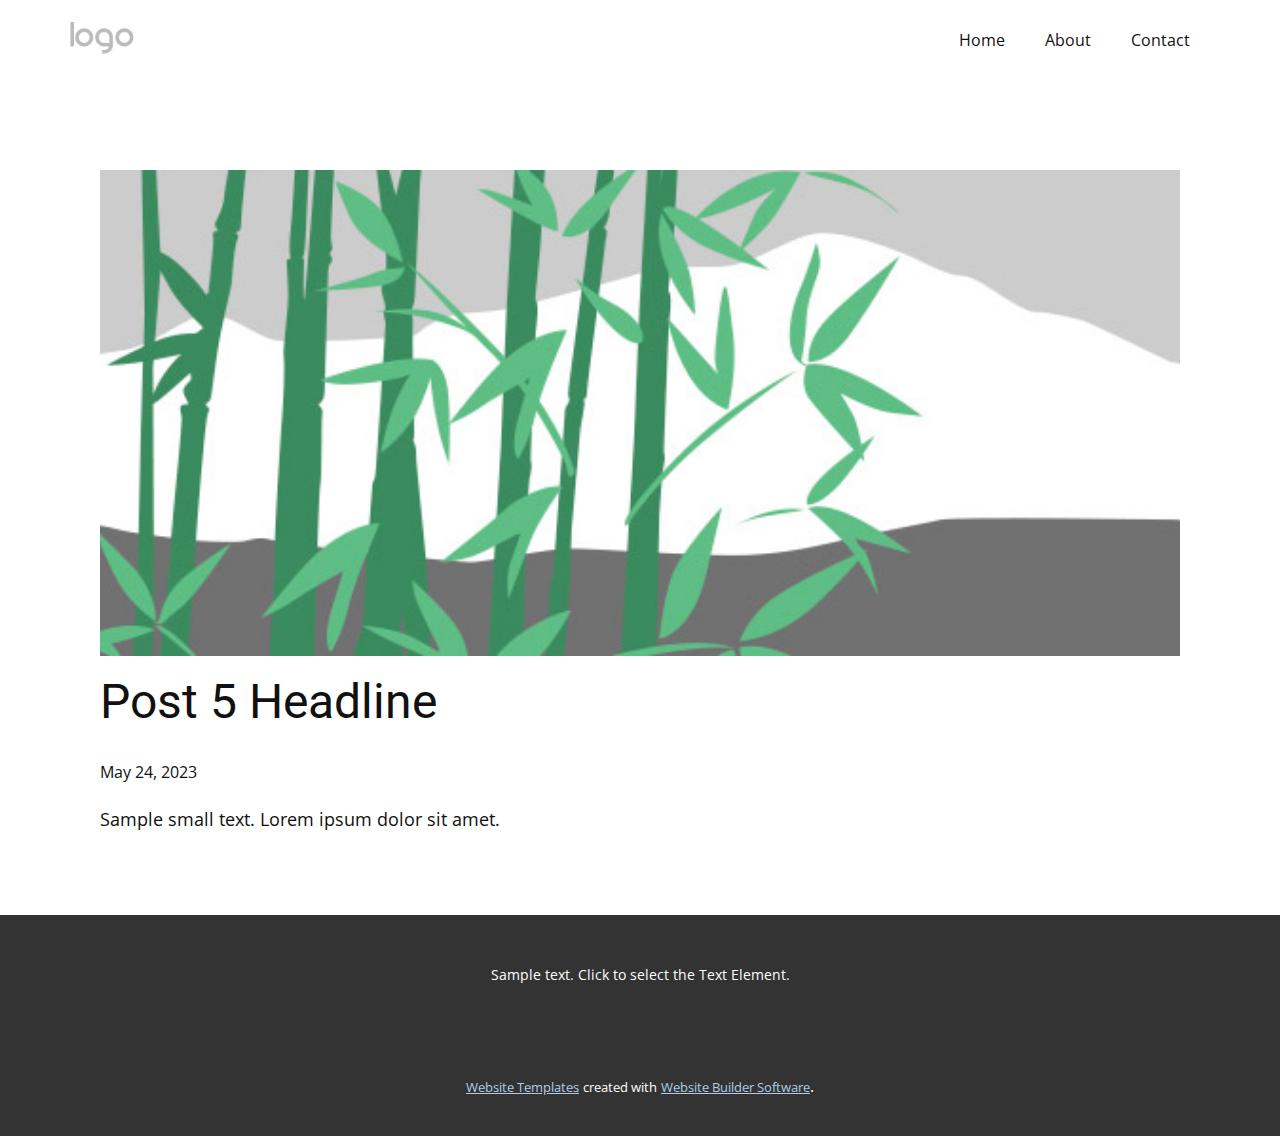
<file: blog/post-4.html>
<!DOCTYPE html>
<html style="font-size: 16px;" lang="en"><head>
    <meta name="viewport" content="width=device-width, initial-scale=1.0">
    <meta charset="utf-8">
    <meta name="keywords" content="Post 1 Headline">
    <meta name="description" content="">
    <title>Post 5 Headline</title>
    <link rel="stylesheet" href="../nicepage.css" media="screen">
<link rel="stylesheet" href="../Post-Template.css" media="screen">
    <script class="u-script" type="text/javascript" src="../jquery.js" defer=""></script>
    <script class="u-script" type="text/javascript" src="../nicepage.js" defer=""></script>
    <meta name="generator" content="Nicepage 5.10.8, nicepage.com">
    <link id="u-theme-google-font" rel="stylesheet" href="https://fonts.googleapis.com/css?family=Roboto:100,100i,300,300i,400,400i,500,500i,700,700i,900,900i|Open+Sans:300,300i,400,400i,500,500i,600,600i,700,700i,800,800i">
    
    
    <script type="application/ld+json">{
		"@context": "http://schema.org",
		"@type": "Organization",
		"name": "",
		"logo": "images/default-logo.png"
}</script>
    <meta name="theme-color" content="#478ac9">
  <meta data-intl-tel-input-cdn-path="intlTelInput/"></head>
  <body class="u-body u-xl-mode" data-lang="en"><header class="u-clearfix u-header u-header" id="sec-7cf6"><div class="u-clearfix u-sheet u-valign-middle u-sheet-1">
        <a href="https://nicepage.com" class="u-image u-logo u-image-1">
          <img src="../images/default-logo.png" class="u-logo-image u-logo-image-1">
        </a>
        <nav class="u-menu u-menu-dropdown u-offcanvas u-menu-1">
          <div class="menu-collapse" style="font-size: 1rem; letter-spacing: 0px;">
            <a class="u-button-style u-custom-left-right-menu-spacing u-custom-padding-bottom u-custom-top-bottom-menu-spacing u-nav-link u-text-active-palette-1-base u-text-hover-palette-2-base" href="#">
              <svg class="u-svg-link" viewBox="0 0 24 24"><use xmlns:xlink="http://www.w3.org/1999/xlink" xlink:href="#menu-hamburger"></use></svg>
              <svg class="u-svg-content" version="1.1" id="menu-hamburger" viewBox="0 0 16 16" x="0px" y="0px" xmlns:xlink="http://www.w3.org/1999/xlink" xmlns="http://www.w3.org/2000/svg"><g><rect y="1" width="16" height="2"></rect><rect y="7" width="16" height="2"></rect><rect y="13" width="16" height="2"></rect>
</g></svg>
            </a>
          </div>
          <div class="u-nav-container">
            <ul class="u-nav u-unstyled u-nav-1"><li class="u-nav-item"><a class="u-button-style u-nav-link u-text-active-palette-1-base u-text-hover-palette-2-base" href="../Home.html" style="padding: 10px 20px;">Home</a>
</li><li class="u-nav-item"><a class="u-button-style u-nav-link u-text-active-palette-1-base u-text-hover-palette-2-base" href="../About.html" style="padding: 10px 20px;">About</a>
</li><li class="u-nav-item"><a class="u-button-style u-nav-link u-text-active-palette-1-base u-text-hover-palette-2-base" href="../Contact.html" style="padding: 10px 20px;">Contact</a>
</li></ul>
          </div>
          <div class="u-nav-container-collapse">
            <div class="u-black u-container-style u-inner-container-layout u-opacity u-opacity-95 u-sidenav">
              <div class="u-inner-container-layout u-sidenav-overflow">
                <div class="u-menu-close"></div>
                <ul class="u-align-center u-nav u-popupmenu-items u-unstyled u-nav-2"><li class="u-nav-item"><a class="u-button-style u-nav-link" href="../Home.html">Home</a>
</li><li class="u-nav-item"><a class="u-button-style u-nav-link" href="../About.html">About</a>
</li><li class="u-nav-item"><a class="u-button-style u-nav-link" href="../Contact.html">Contact</a>
</li></ul>
              </div>
            </div>
            <div class="u-black u-menu-overlay u-opacity u-opacity-70"></div>
          </div>
        </nav>
      </div></header>
    <section class="u-align-center u-clearfix u-section-1" id="sec-c955">
      <div class="u-clearfix u-sheet u-valign-middle-md u-valign-middle-sm u-valign-middle-xs u-sheet-1"><!--post_details--><!--post_details_options_json--><!--{"source":""}--><!--/post_details_options_json--><!--blog_post-->
        <div class="u-container-style u-expanded-width u-post-details u-post-details-1">
          <div class="u-container-layout u-valign-middle u-container-layout-1"><!--blog_post_image-->
            <img alt="" class="u-blog-control u-expanded-width u-image u-image-default u-image-1" src="../images/68f64b9d.jpeg"><!--/blog_post_image--><!--blog_post_header-->
            <h2 class="u-blog-control u-text u-text-1">Post 5 Headline</h2><!--/blog_post_header--><!--blog_post_metadata-->
            <div class="u-blog-control u-metadata u-metadata-1"><!--blog_post_metadata_date-->
              <span class="u-meta-date u-meta-icon">May 24, 2023</span><!--/blog_post_metadata_date--><!--blog_post_metadata_category-->
              <!--/blog_post_metadata_category--><!--blog_post_metadata_comments-->
              <!--/blog_post_metadata_comments-->
            </div><!--/blog_post_metadata--><!--blog_post_content-->
            <div class="u-align-justify u-blog-control u-post-content u-text u-text-2 fr-view">
  Sample small text. Lorem ipsum dolor sit amet.
  </div><!--/blog_post_content-->
          </div>
        </div><!--/blog_post--><!--/post_details-->
      </div>
    </section>
    
    
    <footer class="u-align-center u-clearfix u-footer u-grey-80 u-footer" id="sec-8232"><div class="u-clearfix u-sheet u-sheet-1">
        <p class="u-small-text u-text u-text-variant u-text-1">Sample text. Click to select the Text Element.</p>
      </div></footer>
    <section class="u-backlink u-clearfix u-grey-80">
      <a class="u-link" href="https://nicepage.com/website-templates" target="_blank">
        <span>Website Templates</span>
      </a>
      <p class="u-text">
        <span>created with</span>
      </p>
      <a class="u-link" href="" target="_blank">
        <span>Website Builder Software</span>
      </a>. 
    </section>
  
</body></html>
</file>
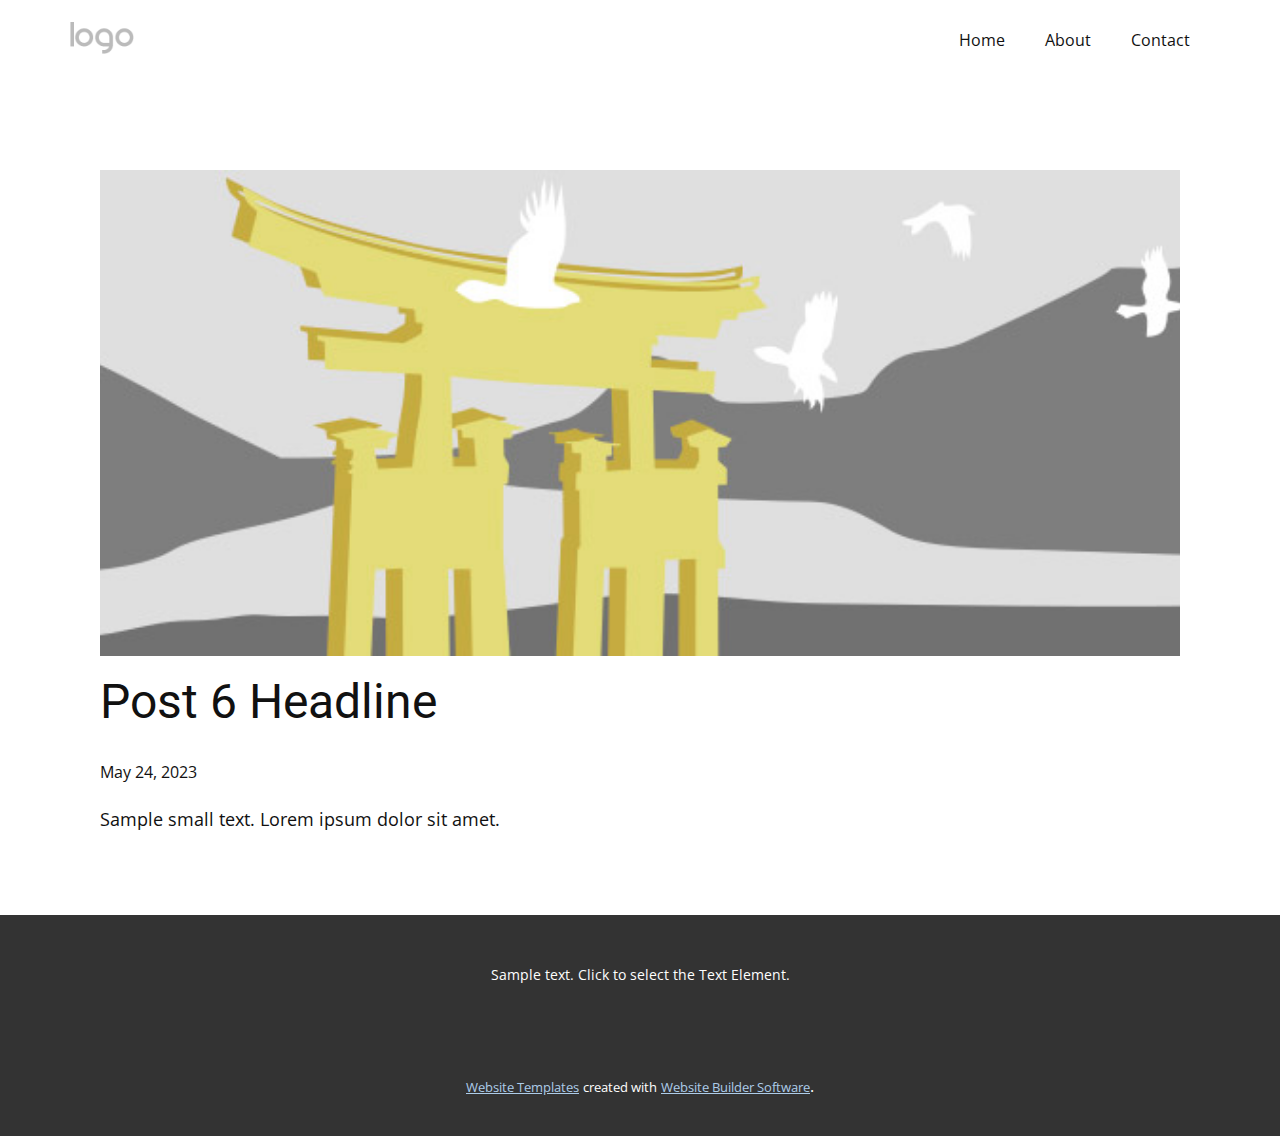
<file: blog/post-5.html>
<!DOCTYPE html>
<html style="font-size: 16px;" lang="en"><head>
    <meta name="viewport" content="width=device-width, initial-scale=1.0">
    <meta charset="utf-8">
    <meta name="keywords" content="Post 1 Headline">
    <meta name="description" content="">
    <title>Post 6 Headline</title>
    <link rel="stylesheet" href="../nicepage.css" media="screen">
<link rel="stylesheet" href="../Post-Template.css" media="screen">
    <script class="u-script" type="text/javascript" src="../jquery.js" defer=""></script>
    <script class="u-script" type="text/javascript" src="../nicepage.js" defer=""></script>
    <meta name="generator" content="Nicepage 5.10.8, nicepage.com">
    <link id="u-theme-google-font" rel="stylesheet" href="https://fonts.googleapis.com/css?family=Roboto:100,100i,300,300i,400,400i,500,500i,700,700i,900,900i|Open+Sans:300,300i,400,400i,500,500i,600,600i,700,700i,800,800i">
    
    
    <script type="application/ld+json">{
		"@context": "http://schema.org",
		"@type": "Organization",
		"name": "",
		"logo": "images/default-logo.png"
}</script>
    <meta name="theme-color" content="#478ac9">
  <meta data-intl-tel-input-cdn-path="intlTelInput/"></head>
  <body class="u-body u-xl-mode" data-lang="en"><header class="u-clearfix u-header u-header" id="sec-7cf6"><div class="u-clearfix u-sheet u-valign-middle u-sheet-1">
        <a href="https://nicepage.com" class="u-image u-logo u-image-1">
          <img src="../images/default-logo.png" class="u-logo-image u-logo-image-1">
        </a>
        <nav class="u-menu u-menu-dropdown u-offcanvas u-menu-1">
          <div class="menu-collapse" style="font-size: 1rem; letter-spacing: 0px;">
            <a class="u-button-style u-custom-left-right-menu-spacing u-custom-padding-bottom u-custom-top-bottom-menu-spacing u-nav-link u-text-active-palette-1-base u-text-hover-palette-2-base" href="#">
              <svg class="u-svg-link" viewBox="0 0 24 24"><use xmlns:xlink="http://www.w3.org/1999/xlink" xlink:href="#menu-hamburger"></use></svg>
              <svg class="u-svg-content" version="1.1" id="menu-hamburger" viewBox="0 0 16 16" x="0px" y="0px" xmlns:xlink="http://www.w3.org/1999/xlink" xmlns="http://www.w3.org/2000/svg"><g><rect y="1" width="16" height="2"></rect><rect y="7" width="16" height="2"></rect><rect y="13" width="16" height="2"></rect>
</g></svg>
            </a>
          </div>
          <div class="u-nav-container">
            <ul class="u-nav u-unstyled u-nav-1"><li class="u-nav-item"><a class="u-button-style u-nav-link u-text-active-palette-1-base u-text-hover-palette-2-base" href="../Home.html" style="padding: 10px 20px;">Home</a>
</li><li class="u-nav-item"><a class="u-button-style u-nav-link u-text-active-palette-1-base u-text-hover-palette-2-base" href="../About.html" style="padding: 10px 20px;">About</a>
</li><li class="u-nav-item"><a class="u-button-style u-nav-link u-text-active-palette-1-base u-text-hover-palette-2-base" href="../Contact.html" style="padding: 10px 20px;">Contact</a>
</li></ul>
          </div>
          <div class="u-nav-container-collapse">
            <div class="u-black u-container-style u-inner-container-layout u-opacity u-opacity-95 u-sidenav">
              <div class="u-inner-container-layout u-sidenav-overflow">
                <div class="u-menu-close"></div>
                <ul class="u-align-center u-nav u-popupmenu-items u-unstyled u-nav-2"><li class="u-nav-item"><a class="u-button-style u-nav-link" href="../Home.html">Home</a>
</li><li class="u-nav-item"><a class="u-button-style u-nav-link" href="../About.html">About</a>
</li><li class="u-nav-item"><a class="u-button-style u-nav-link" href="../Contact.html">Contact</a>
</li></ul>
              </div>
            </div>
            <div class="u-black u-menu-overlay u-opacity u-opacity-70"></div>
          </div>
        </nav>
      </div></header>
    <section class="u-align-center u-clearfix u-section-1" id="sec-c955">
      <div class="u-clearfix u-sheet u-valign-middle-md u-valign-middle-sm u-valign-middle-xs u-sheet-1"><!--post_details--><!--post_details_options_json--><!--{"source":""}--><!--/post_details_options_json--><!--blog_post-->
        <div class="u-container-style u-expanded-width u-post-details u-post-details-1">
          <div class="u-container-layout u-valign-middle u-container-layout-1"><!--blog_post_image-->
            <img alt="" class="u-blog-control u-expanded-width u-image u-image-default u-image-1" src="../images/8ad73f3c.jpeg"><!--/blog_post_image--><!--blog_post_header-->
            <h2 class="u-blog-control u-text u-text-1">Post 6 Headline</h2><!--/blog_post_header--><!--blog_post_metadata-->
            <div class="u-blog-control u-metadata u-metadata-1"><!--blog_post_metadata_date-->
              <span class="u-meta-date u-meta-icon">May 24, 2023</span><!--/blog_post_metadata_date--><!--blog_post_metadata_category-->
              <!--/blog_post_metadata_category--><!--blog_post_metadata_comments-->
              <!--/blog_post_metadata_comments-->
            </div><!--/blog_post_metadata--><!--blog_post_content-->
            <div class="u-align-justify u-blog-control u-post-content u-text u-text-2 fr-view">
  Sample small text. Lorem ipsum dolor sit amet.
  </div><!--/blog_post_content-->
          </div>
        </div><!--/blog_post--><!--/post_details-->
      </div>
    </section>
    
    
    <footer class="u-align-center u-clearfix u-footer u-grey-80 u-footer" id="sec-8232"><div class="u-clearfix u-sheet u-sheet-1">
        <p class="u-small-text u-text u-text-variant u-text-1">Sample text. Click to select the Text Element.</p>
      </div></footer>
    <section class="u-backlink u-clearfix u-grey-80">
      <a class="u-link" href="https://nicepage.com/website-templates" target="_blank">
        <span>Website Templates</span>
      </a>
      <p class="u-text">
        <span>created with</span>
      </p>
      <a class="u-link" href="" target="_blank">
        <span>Website Builder Software</span>
      </a>. 
    </section>
  
</body></html>
</file>
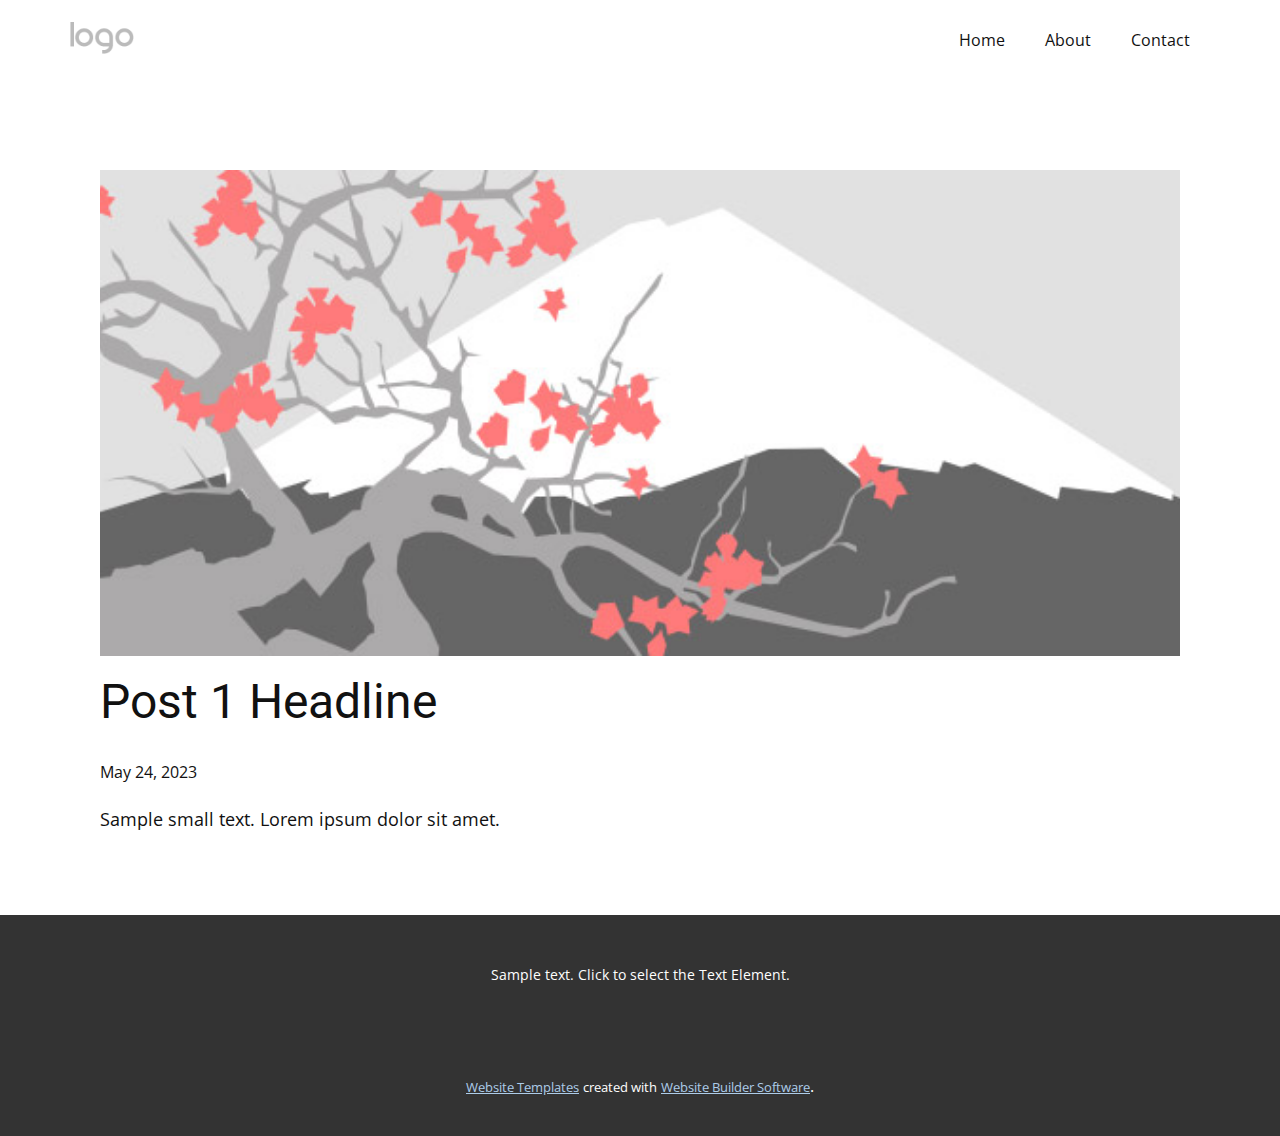
<file: blog/post.html>
<!DOCTYPE html>
<html style="font-size: 16px;" lang="en"><head>
    <meta name="viewport" content="width=device-width, initial-scale=1.0">
    <meta charset="utf-8">
    <meta name="keywords" content="Post 1 Headline">
    <meta name="description" content="">
    <title>Post 1 Headline</title>
    <link rel="stylesheet" href="../nicepage.css" media="screen">
<link rel="stylesheet" href="../Post-Template.css" media="screen">
    <script class="u-script" type="text/javascript" src="../jquery.js" defer=""></script>
    <script class="u-script" type="text/javascript" src="../nicepage.js" defer=""></script>
    <meta name="generator" content="Nicepage 5.10.8, nicepage.com">
    <link id="u-theme-google-font" rel="stylesheet" href="https://fonts.googleapis.com/css?family=Roboto:100,100i,300,300i,400,400i,500,500i,700,700i,900,900i|Open+Sans:300,300i,400,400i,500,500i,600,600i,700,700i,800,800i">
    
    
    <script type="application/ld+json">{
		"@context": "http://schema.org",
		"@type": "Organization",
		"name": "",
		"logo": "images/default-logo.png"
}</script>
    <meta name="theme-color" content="#478ac9">
  <meta data-intl-tel-input-cdn-path="intlTelInput/"></head>
  <body class="u-body u-xl-mode" data-lang="en"><header class="u-clearfix u-header u-header" id="sec-7cf6"><div class="u-clearfix u-sheet u-valign-middle u-sheet-1">
        <a href="https://nicepage.com" class="u-image u-logo u-image-1">
          <img src="../images/default-logo.png" class="u-logo-image u-logo-image-1">
        </a>
        <nav class="u-menu u-menu-dropdown u-offcanvas u-menu-1">
          <div class="menu-collapse" style="font-size: 1rem; letter-spacing: 0px;">
            <a class="u-button-style u-custom-left-right-menu-spacing u-custom-padding-bottom u-custom-top-bottom-menu-spacing u-nav-link u-text-active-palette-1-base u-text-hover-palette-2-base" href="#">
              <svg class="u-svg-link" viewBox="0 0 24 24"><use xmlns:xlink="http://www.w3.org/1999/xlink" xlink:href="#menu-hamburger"></use></svg>
              <svg class="u-svg-content" version="1.1" id="menu-hamburger" viewBox="0 0 16 16" x="0px" y="0px" xmlns:xlink="http://www.w3.org/1999/xlink" xmlns="http://www.w3.org/2000/svg"><g><rect y="1" width="16" height="2"></rect><rect y="7" width="16" height="2"></rect><rect y="13" width="16" height="2"></rect>
</g></svg>
            </a>
          </div>
          <div class="u-nav-container">
            <ul class="u-nav u-unstyled u-nav-1"><li class="u-nav-item"><a class="u-button-style u-nav-link u-text-active-palette-1-base u-text-hover-palette-2-base" href="../Home.html" style="padding: 10px 20px;">Home</a>
</li><li class="u-nav-item"><a class="u-button-style u-nav-link u-text-active-palette-1-base u-text-hover-palette-2-base" href="../About.html" style="padding: 10px 20px;">About</a>
</li><li class="u-nav-item"><a class="u-button-style u-nav-link u-text-active-palette-1-base u-text-hover-palette-2-base" href="../Contact.html" style="padding: 10px 20px;">Contact</a>
</li></ul>
          </div>
          <div class="u-nav-container-collapse">
            <div class="u-black u-container-style u-inner-container-layout u-opacity u-opacity-95 u-sidenav">
              <div class="u-inner-container-layout u-sidenav-overflow">
                <div class="u-menu-close"></div>
                <ul class="u-align-center u-nav u-popupmenu-items u-unstyled u-nav-2"><li class="u-nav-item"><a class="u-button-style u-nav-link" href="../Home.html">Home</a>
</li><li class="u-nav-item"><a class="u-button-style u-nav-link" href="../About.html">About</a>
</li><li class="u-nav-item"><a class="u-button-style u-nav-link" href="../Contact.html">Contact</a>
</li></ul>
              </div>
            </div>
            <div class="u-black u-menu-overlay u-opacity u-opacity-70"></div>
          </div>
        </nav>
      </div></header>
    <section class="u-align-center u-clearfix u-section-1" id="sec-c955">
      <div class="u-clearfix u-sheet u-valign-middle-md u-valign-middle-sm u-valign-middle-xs u-sheet-1"><!--post_details--><!--post_details_options_json--><!--{"source":""}--><!--/post_details_options_json--><!--blog_post-->
        <div class="u-container-style u-expanded-width u-post-details u-post-details-1">
          <div class="u-container-layout u-valign-middle u-container-layout-1"><!--blog_post_image-->
            <img alt="" class="u-blog-control u-expanded-width u-image u-image-default u-image-1" src="../images/0fd3416c.jpeg"><!--/blog_post_image--><!--blog_post_header-->
            <h2 class="u-blog-control u-text u-text-1">Post 1 Headline</h2><!--/blog_post_header--><!--blog_post_metadata-->
            <div class="u-blog-control u-metadata u-metadata-1"><!--blog_post_metadata_date-->
              <span class="u-meta-date u-meta-icon">May 24, 2023</span><!--/blog_post_metadata_date--><!--blog_post_metadata_category-->
              <!--/blog_post_metadata_category--><!--blog_post_metadata_comments-->
              <!--/blog_post_metadata_comments-->
            </div><!--/blog_post_metadata--><!--blog_post_content-->
            <div class="u-align-justify u-blog-control u-post-content u-text u-text-2 fr-view">
  Sample small text. Lorem ipsum dolor sit amet.
  </div><!--/blog_post_content-->
          </div>
        </div><!--/blog_post--><!--/post_details-->
      </div>
    </section>
    
    
    <footer class="u-align-center u-clearfix u-footer u-grey-80 u-footer" id="sec-8232"><div class="u-clearfix u-sheet u-sheet-1">
        <p class="u-small-text u-text u-text-variant u-text-1">Sample text. Click to select the Text Element.</p>
      </div></footer>
    <section class="u-backlink u-clearfix u-grey-80">
      <a class="u-link" href="https://nicepage.com/website-templates" target="_blank">
        <span>Website Templates</span>
      </a>
      <p class="u-text">
        <span>created with</span>
      </p>
      <a class="u-link" href="" target="_blank">
        <span>Website Builder Software</span>
      </a>. 
    </section>
  
</body></html>
</file>
